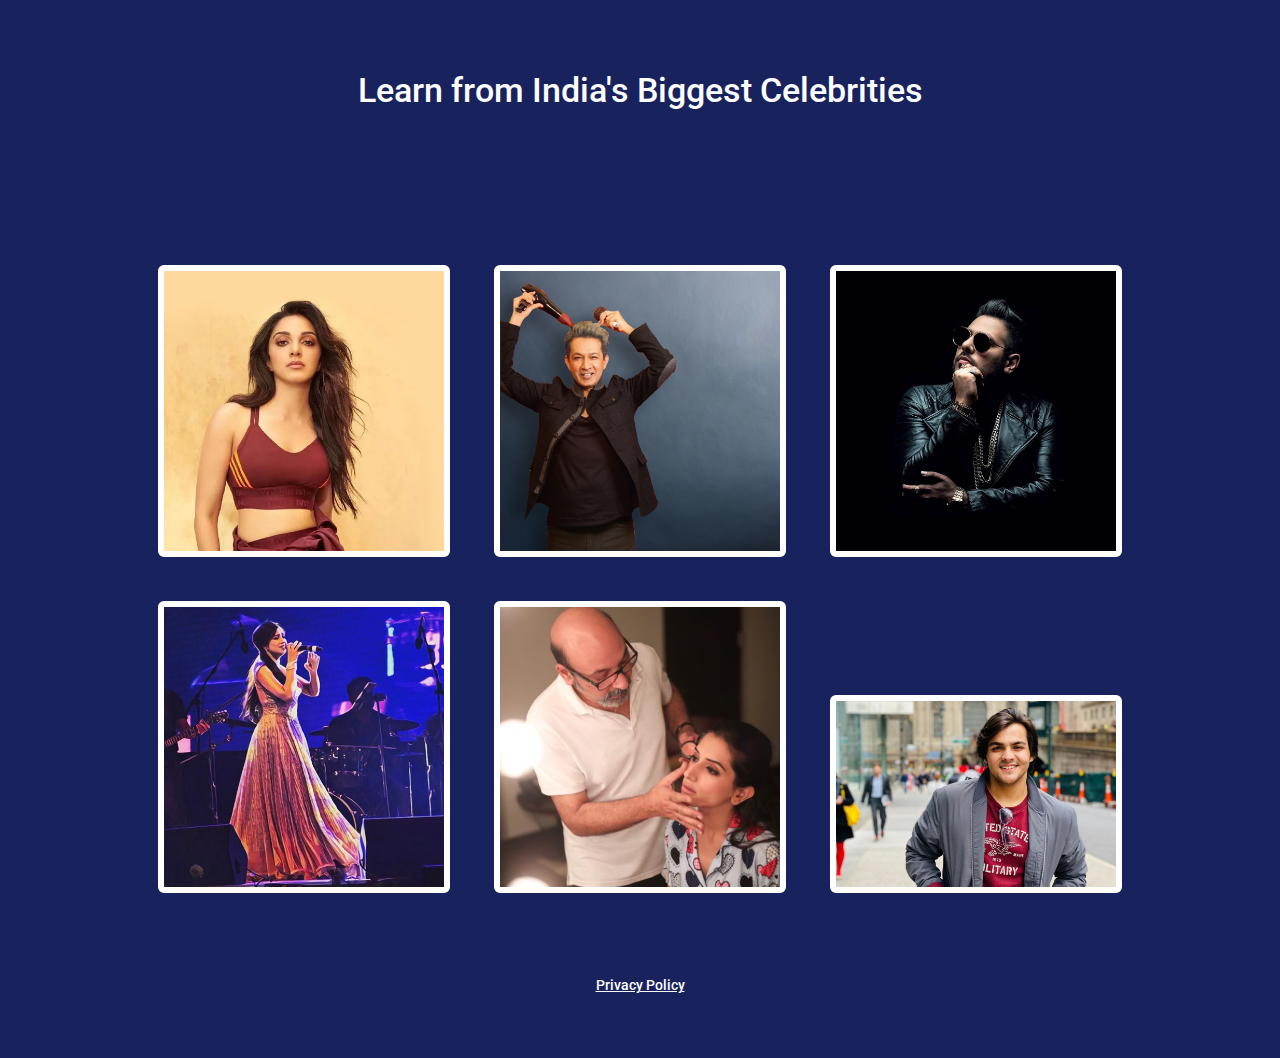
<file: index.html>
<!DOCTYPE html>
<html xmlns="http://www.w3.org/1999/xhtml" dir="ltr" lang="en-US">

<head>
    <meta http-equiv="Content-Type" content="text/html; charset=UTF-8" />
    <meta http-equiv="X-UA-Compatible" content="IE=edge" />
    <meta name="viewport" content="width=device-width, initial-scale=1.0" />
    <title>Learn from India's Biggest Celebrities</title>
    <link href="https://fonts.googleapis.com/css2?family=Roboto:wght@500&display=swap" rel="stylesheet">
    <link rel="stylesheet" type="text/css" href="style.css" />
<script>
    // load Branch
    (function(b,r,a,n,c,h,_,s,d,k){if(!b[n]||!b[n]._q){for(;s<_.length;)c(h,_[s++]);d=r.createElement(a);d.async=1;d.src="https://cdn.branch.io/branch-latest.min.js";k=r.getElementsByTagName(a)[0];k.parentNode.insertBefore(d,k);b[n]=h}})(window,document,"script","branch",function(b,r){b[r]=function(){b._q.push([r,arguments])}},{_q:[],_v:1},"addListener applyCode autoAppIndex banner closeBanner closeJourney creditHistory credits data deepview deepviewCta first getCode init link logout redeem referrals removeListener sendSMS setBranchViewData setIdentity track validateCode trackCommerceEvent logEvent disableTracking".split(" "), 0);
    // init Branch
    branch.init('key_live_pcN4A1gP6v6O4OlBfapgAcbhtvpzSSki');
    function loadBranch() {
        branch.logEvent('learnfromcelebs_LP_view',"New landing page");
}
</script>
</head>

<body onload="loadBranch()">
    <div class="main-wraper">

        <h1>Learn from India's Biggest Celebrities</h1>

        <div class="image-wrap">
            <img src="images/1.jpg" alt="Celebrities" />
            <img src="images/2.jpg" alt="Celebrities" />
            <img src="images/4.jpg" alt="Celebrities" />
            <img src="images/5.jpg" alt="Celebrities" />
            <img src="images/6.jpg" alt="Celebrities" />
            <img src="images/3.jpg" alt="Celebrities" />

        </div>
        <a href="privacy-policy.html">Privacy Policy</a>

    </div>

</body>

</html>
</file>
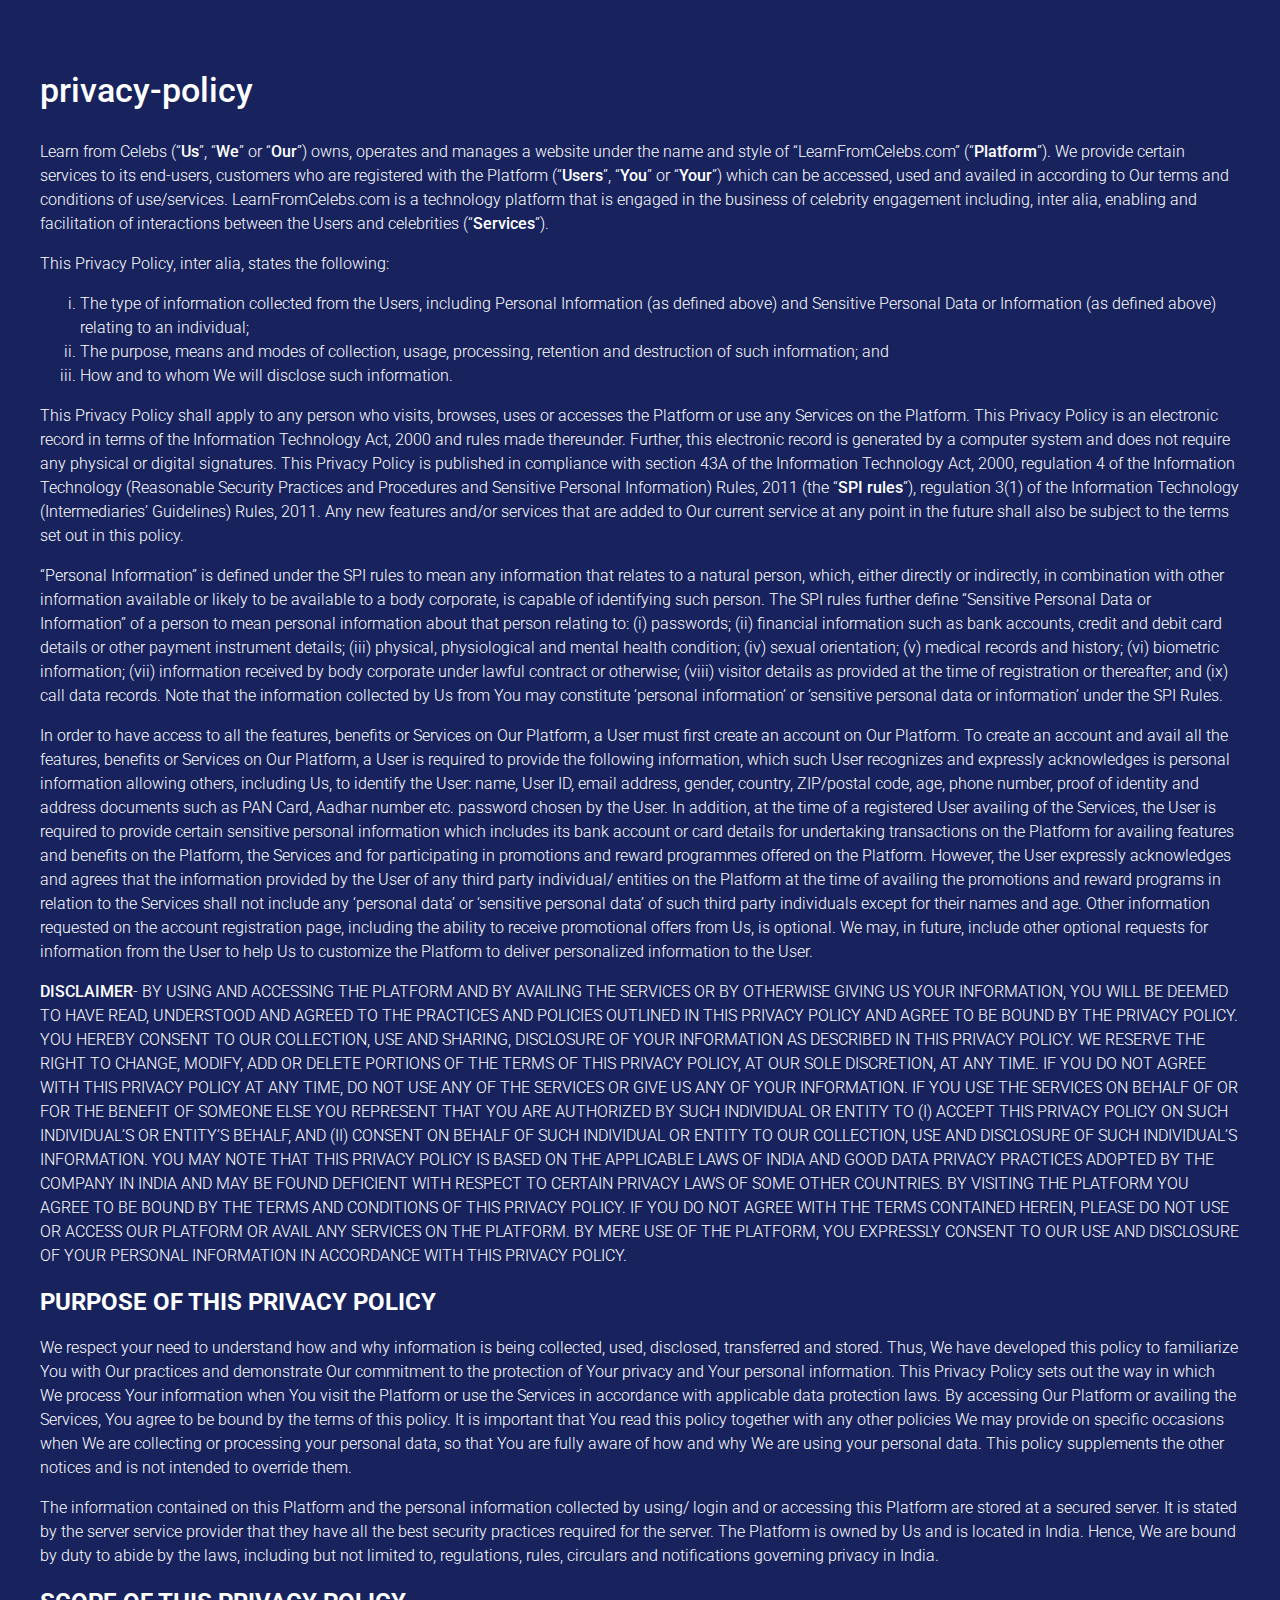
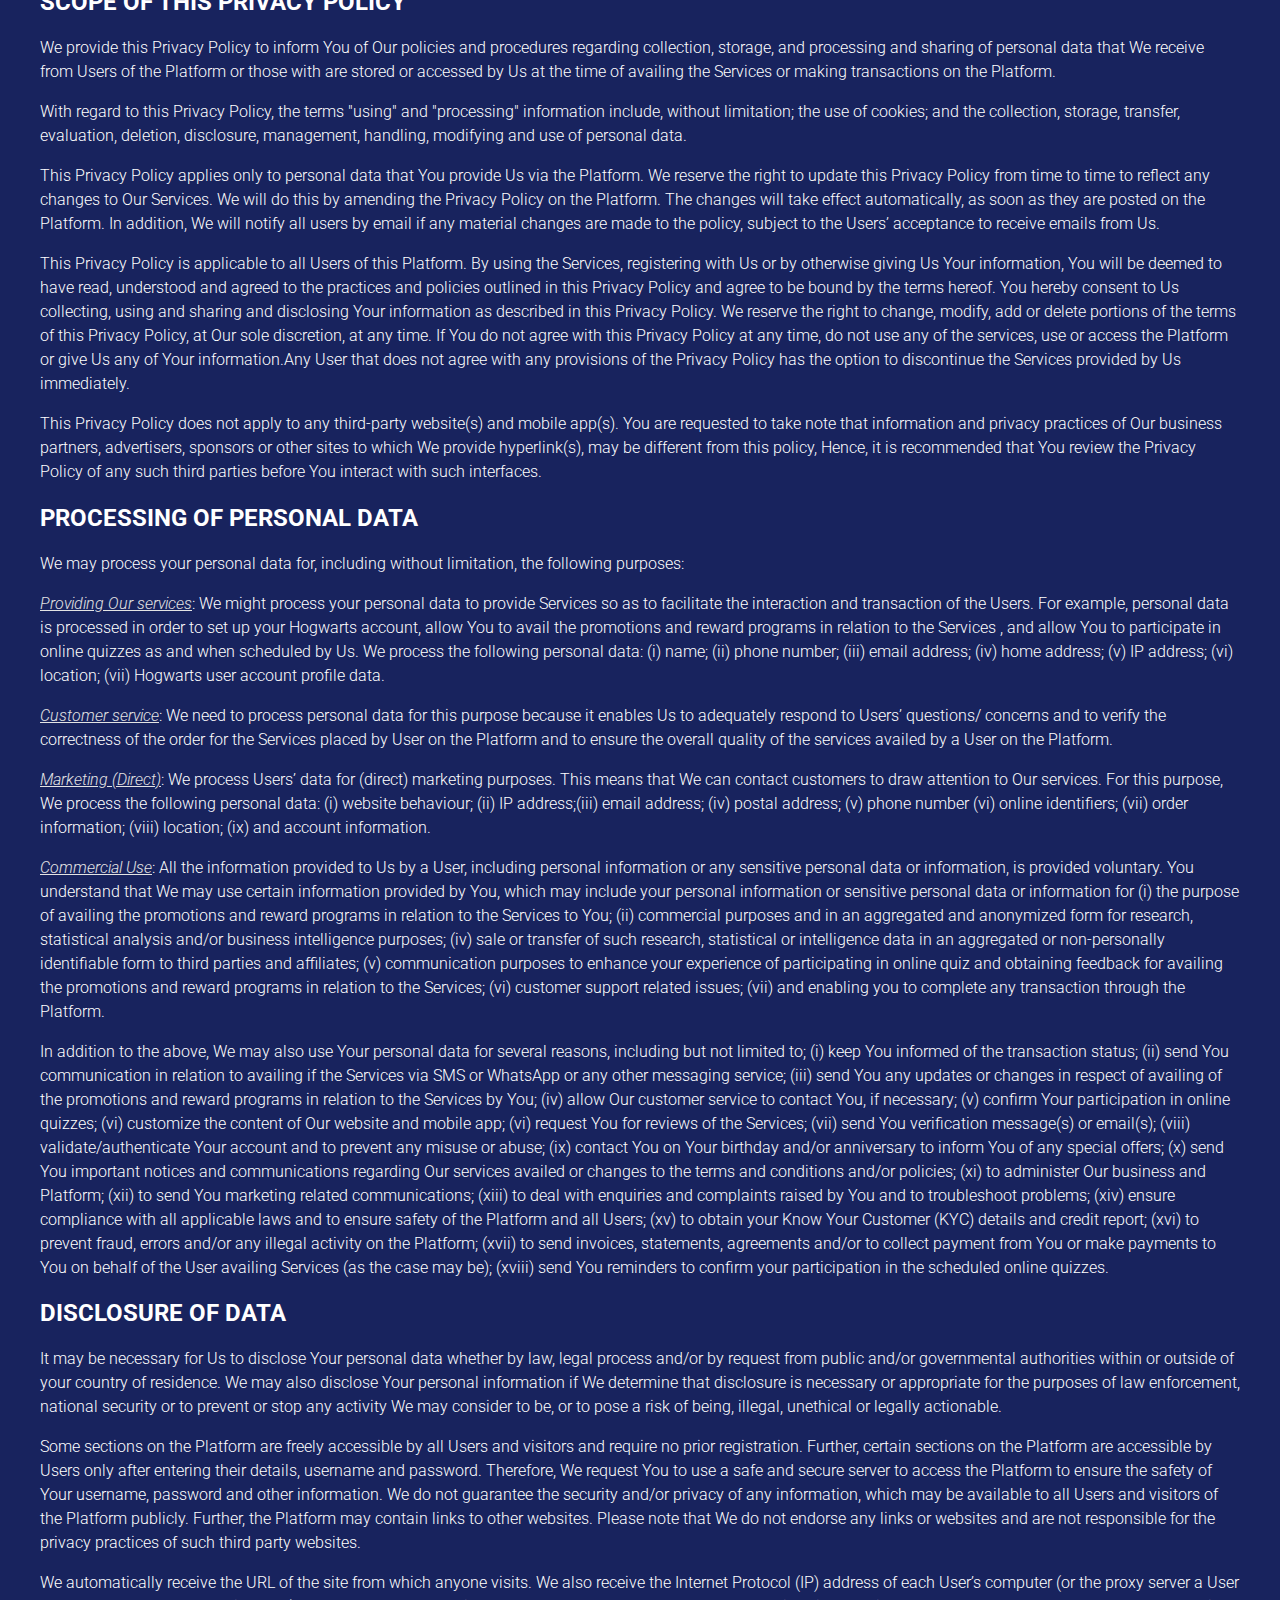
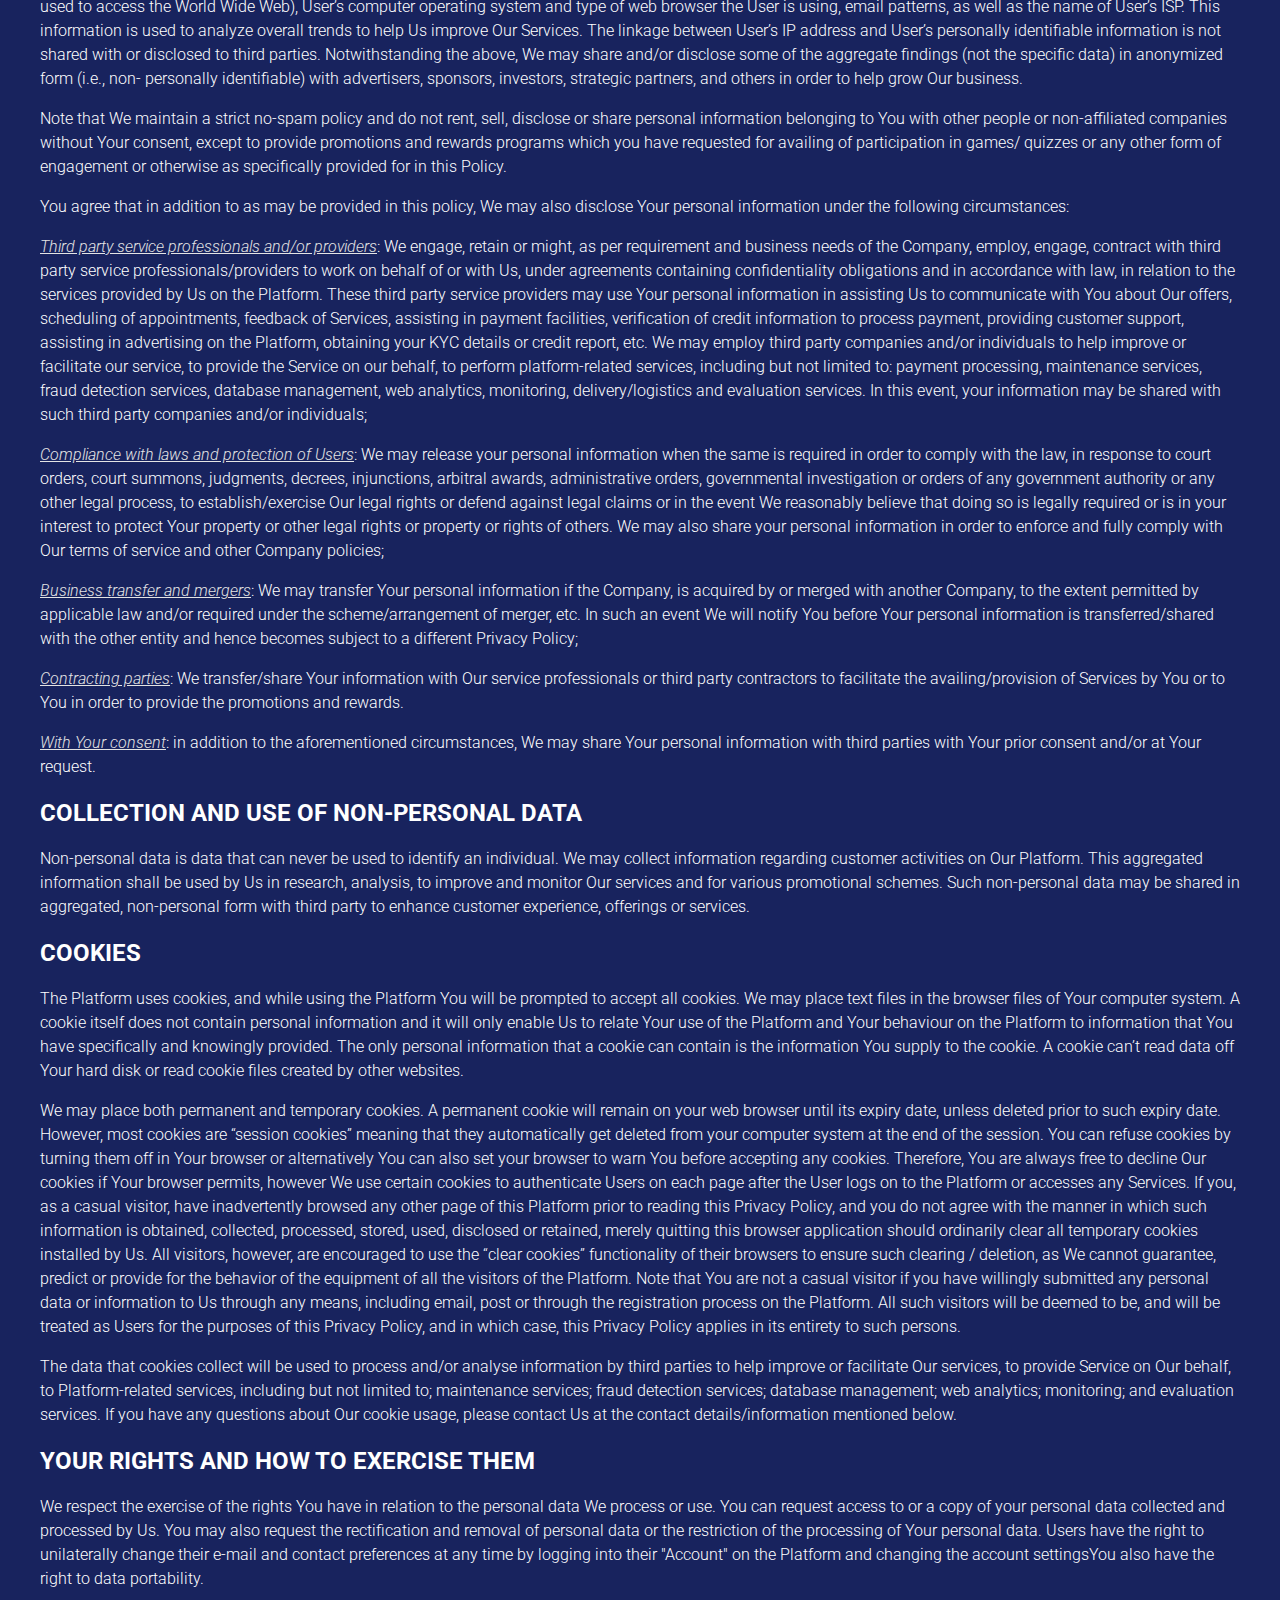
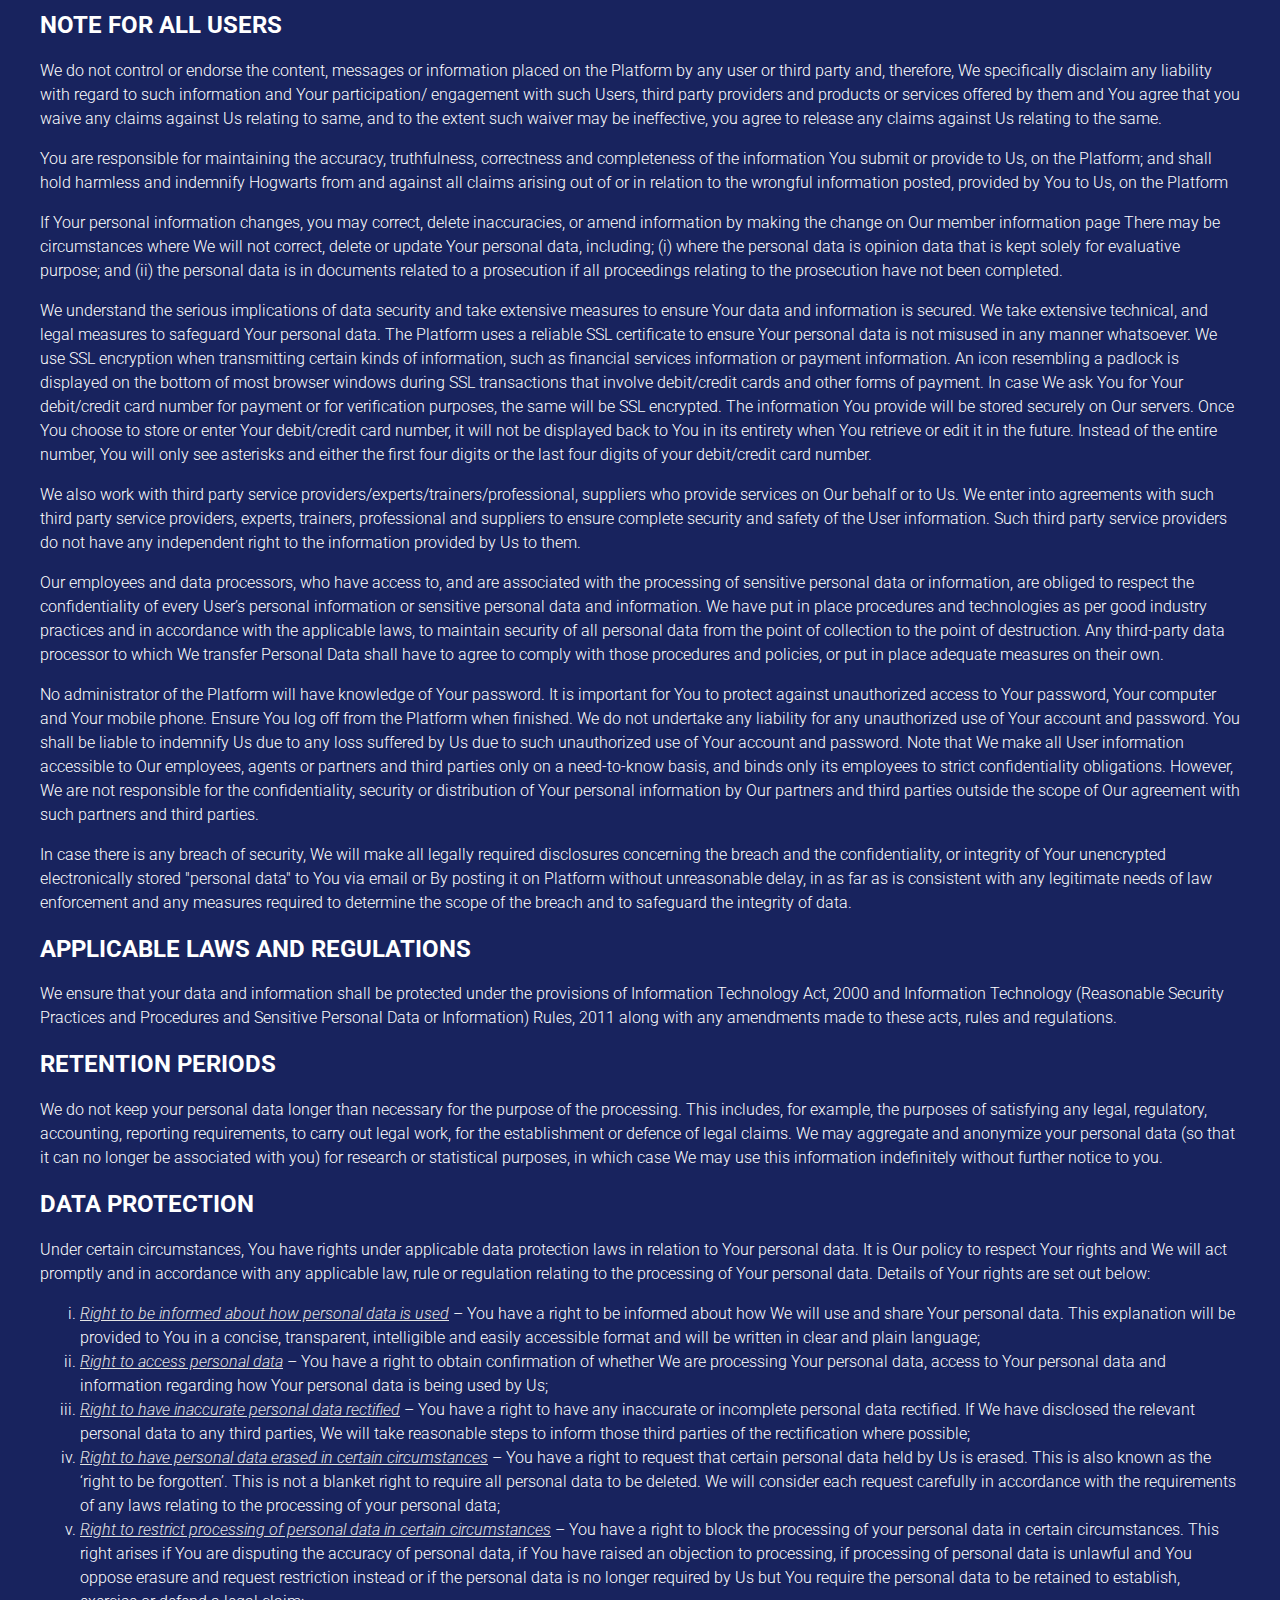
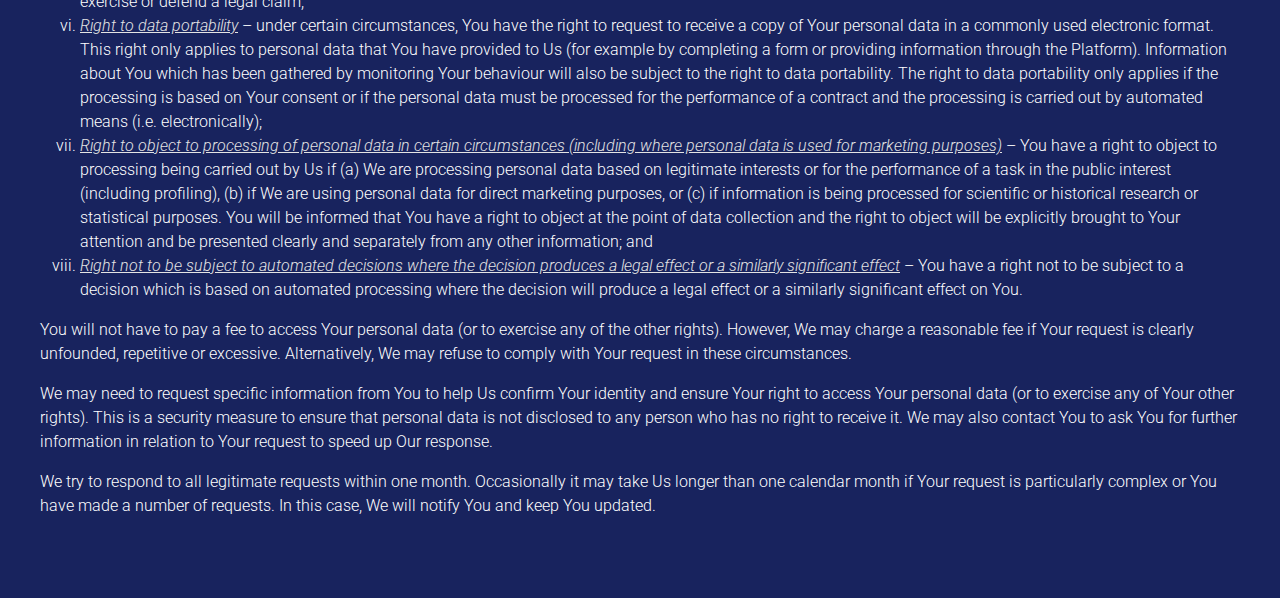
<file: privacy-policy.html>
<!DOCTYPE html>
<html xmlns="http://www.w3.org/1999/xhtml" dir="ltr" lang="en-US">

<head>
    <meta http-equiv="Content-Type" content="text/html; charset=UTF-8" />
    <meta http-equiv="X-UA-Compatible" content="IE=edge" />
    <meta name="viewport" content="width=device-width, initial-scale=1.0" />
    <title>Learn from India's Biggest Celebrities privacy-policy</title>
    <link href="https://fonts.googleapis.com/css2?family=Roboto:wght@300;500&display=swap" rel="stylesheet">
    <link rel="stylesheet" type="text/css" href="style.css" />
</head>

<body>
    <div class="main-wraper privacy-policy">

        <h1>privacy-policy</h1>
        <p>Learn from Celebs (“<b>Us</b>”, “<b>We</b>” or “<b>Our</b>”) owns, operates and manages a website under the name and
            style of “LearnFromCelebs.com” (“<b>Platform</b>”). We provide certain services to its end-users,
            customers who are registered with the Platform (“<b>Users</b>”, “<b>You</b>” or “<b>Your</b>”) which can be accessed,
            used and availed in according to Our terms and conditions of use/services. LearnFromCelebs.com is a
            technology platform that is engaged in the business of celebrity engagement including, inter alia, enabling
            and facilitation of interactions between the Users and celebrities (“<b>Services</b>”).</p>
        <p>This Privacy Policy, inter alia, states the following:</p>
        <ol>
            <li>The type of information collected from the Users, including Personal Information (as defined
                above) and Sensitive Personal Data or Information (as defined above) relating to an individual;</li>
            <li>The purpose, means and modes of collection, usage, processing, retention and destruction of
                such information; and</li>
            <li>How and to whom We will disclose such information.</li>
        </ol>
        <p>This Privacy Policy shall apply to any person who visits, browses, uses or accesses the Platform or use
            any Services on the Platform. This Privacy Policy is an electronic record in terms of the Information
            Technology Act, 2000 and rules made thereunder. Further, this electronic record is generated by a
            computer system and does not require any physical or digital signatures. This Privacy Policy is
            published in compliance with section 43A of the Information Technology Act, 2000, regulation 4 of
            the Information Technology (Reasonable Security Practices and Procedures and Sensitive Personal
            Information) Rules, 2011 (the “<b>SPI rules</b>”), regulation 3(1) of the Information Technology
            (Intermediaries’ Guidelines) Rules, 2011. Any new features and/or services that are added to Our
            current service at any point in the future shall also be subject to the terms set out in this policy.</p>
        <p>“Personal Information” is defined under the SPI rules to mean any information that relates to a natural
            person, which, either directly or indirectly, in combination with other information available or likely to
            be available to a body corporate, is capable of identifying such person. The SPI rules further define
            “Sensitive Personal Data or Information” of a person to mean personal information about that person
            relating to: (i) passwords; (ii) financial information such as bank accounts, credit and debit card details
            or other payment instrument details; (iii) physical, physiological and mental health condition; (iv)
            sexual orientation; (v) medical records and history; (vi) biometric information; (vii) information
            received by body corporate under lawful contract or otherwise; (viii) visitor details as provided at the
            time of registration or thereafter; and (ix) call data records. Note that the information collected by Us
            from You may constitute ‘personal information’ or ‘sensitive personal data or information’ under the
            SPI Rules.</p>
        <p>In order to have access to all the features, benefits or Services on Our Platform, a User must first create
            an account on Our Platform. To create an account and avail all the features, benefits or Services on
            Our Platform, a User is required to provide the following information, which such User recognizes and
            expressly acknowledges is personal information allowing others, including Us, to identify the User:
            name, User ID, email address, gender, country, ZIP/postal code, age, phone number, proof of identity
            and address documents such as PAN Card, Aadhar number etc. password chosen by the User. In addition,
            at the time of a registered User availing of the Services, the User is required to provide certain
            sensitive personal information which includes its bank account or card details for undertaking
            transactions on the Platform for availing features and benefits on the Platform, the Services and for
            participating in promotions and reward programmes offered on the Platform. However, the User
            expressly acknowledges and agrees that the information provided by the User of any third party
            individual/ entities on the Platform at the time of availing the promotions and reward programs in
            relation to the Services shall not include any ‘personal data’ or ‘sensitive personal data’ of such third
            party individuals except for their names and age. Other information requested on the account
            registration page, including the ability to receive promotional offers from Us, is optional. We may, in
            future, include other optional requests for information from the User to help Us to customize the
            Platform to deliver personalized information to the User.</p>
        <p><b>DISCLAIMER</b>- BY USING AND ACCESSING THE PLATFORM AND BY AVAILING THE
            SERVICES OR BY OTHERWISE GIVING US YOUR INFORMATION, YOU WILL BE DEEMED
            TO HAVE READ, UNDERSTOOD AND AGREED TO THE PRACTICES AND POLICIES
            OUTLINED IN THIS PRIVACY POLICY AND AGREE TO BE BOUND BY THE PRIVACY
            POLICY. YOU HEREBY CONSENT TO OUR COLLECTION, USE AND SHARING,
            DISCLOSURE OF YOUR INFORMATION AS DESCRIBED IN THIS PRIVACY POLICY. WE
            RESERVE THE RIGHT TO CHANGE, MODIFY, ADD OR DELETE PORTIONS OF THE TERMS
            OF THIS PRIVACY POLICY, AT OUR SOLE DISCRETION, AT ANY TIME. IF YOU DO NOT
            AGREE WITH THIS PRIVACY POLICY AT ANY TIME, DO NOT USE ANY OF THE
            SERVICES OR GIVE US ANY OF YOUR INFORMATION. IF YOU USE THE SERVICES ON
            BEHALF OF OR FOR THE BENEFIT OF SOMEONE ELSE YOU REPRESENT THAT YOU ARE
            AUTHORIZED BY SUCH INDIVIDUAL OR ENTITY TO (I) ACCEPT THIS PRIVACY POLICY
            ON SUCH INDIVIDUAL’S OR ENTITY’S BEHALF, AND (II) CONSENT ON BEHALF OF
            SUCH INDIVIDUAL OR ENTITY TO OUR COLLECTION, USE AND DISCLOSURE OF SUCH
            INDIVIDUAL’S INFORMATION. YOU MAY NOTE THAT THIS PRIVACY POLICY IS BASED
            ON THE APPLICABLE LAWS OF INDIA AND GOOD DATA PRIVACY PRACTICES
            ADOPTED BY THE COMPANY IN INDIA AND MAY BE FOUND DEFICIENT WITH RESPECT
            TO CERTAIN PRIVACY LAWS OF SOME OTHER COUNTRIES. BY VISITING THE
            PLATFORM YOU AGREE TO BE BOUND BY THE TERMS AND CONDITIONS OF THIS
            PRIVACY POLICY. IF YOU DO NOT AGREE WITH THE TERMS CONTAINED HEREIN,
            PLEASE DO NOT USE OR ACCESS OUR PLATFORM OR AVAIL ANY SERVICES ON THE
            PLATFORM. BY MERE USE OF THE PLATFORM, YOU EXPRESSLY CONSENT TO OUR USE
            AND DISCLOSURE OF YOUR PERSONAL INFORMATION IN ACCORDANCE WITH THIS
            PRIVACY POLICY.</p>
        <h2>PURPOSE OF THIS PRIVACY POLICY</h2>
        <p>We respect your need to understand how and why information is being collected, used, disclosed,
            transferred and stored. Thus, We have developed this policy to familiarize You with Our practices and
            demonstrate Our commitment to the protection of Your privacy and Your personal information. This
            Privacy Policy sets out the way in which We process Your information when You visit the Platform or
            use the Services in accordance with applicable data protection laws. By accessing Our Platform or
            availing the Services, You agree to be bound by the terms of this policy. It is important that You read
            this policy together with any other policies We may provide on specific occasions when We are
            collecting or processing your personal data, so that You are fully aware of how and why We are using
            your personal data. This policy supplements the other notices and is not intended to override them.</p>
        <p>The information contained on this Platform and the personal information collected by using/ login and
            or accessing this Platform are stored at a secured server. It is stated by the server service provider that
            they have all the best security practices required for the server. The Platform is owned by Us and is
            located in India. Hence, We are bound by duty to abide by the laws, including but not limited to,
            regulations, rules, circulars and notifications governing privacy in India.</p>
        <h2>SCOPE OF THIS PRIVACY POLICY</h2>
        <p>We provide this Privacy Policy to inform You of Our policies and procedures regarding collection,
            storage, and processing and sharing of personal data that We receive from Users of the Platform or
            those with are stored or accessed by Us at the time of availing the Services or making transactions on
            the Platform.</p>
        <p>With regard to this Privacy Policy, the terms "using" and "processing" information include, without
            limitation; the use of cookies; and the collection, storage, transfer, evaluation, deletion, disclosure,
            management, handling, modifying and use of personal data.</p>
        <p>This Privacy Policy applies only to personal data that You provide Us via the Platform. We reserve the
            right to update this Privacy Policy from time to time to reflect any changes to Our Services. We will
            do this by amending the Privacy Policy on the Platform. The changes will take effect automatically, as
             soon as they are posted on the Platform. In addition, We will notify all users by email if any
            material
            changes are made to the policy, subject to the Users’ acceptance to receive emails from Us.</p>
        <p>This Privacy Policy is applicable to all Users of this Platform. By using the Services, registering with
            Us or by otherwise giving Us Your information, You will be deemed to have read, understood and
            agreed to the practices and policies outlined in this Privacy Policy and agree to be bound by the terms
            hereof. You hereby consent to Us collecting, using and sharing and disclosing Your information as
            described in this Privacy Policy. We reserve the right to change, modify, add or delete portions of the
            terms of this Privacy Policy, at Our sole discretion, at any time. If You do not agree with this Privacy
            Policy at any time, do not use any of the services, use or access the Platform or give Us any of Your
            information.Any User that does not agree with any provisions of the Privacy Policy has the option to
            discontinue the Services provided by Us immediately.</p>
        <p>This Privacy Policy does not apply to any third-party website(s) and mobile app(s). You are requested
            to take note that information and privacy practices of Our business partners, advertisers, sponsors or
            other sites to which We provide hyperlink(s), may be different from this policy, Hence, it is
            recommended that You review the Privacy Policy of any such third parties before You interact with
            such interfaces.</p>

        <h2>PROCESSING OF PERSONAL DATA</h2>
        <p>We may process your personal data for, including without limitation, the following purposes:</p>
        <p><i>Providing Our services</i>: We might process your personal data to provide Services so as to facilitate the
            interaction and transaction of the Users. For example, personal data is processed in order to set up your
            Hogwarts account, allow You to avail the promotions and reward programs in relation to the Services ,
            and allow You to participate in online quizzes as and when scheduled by Us. We process the following
            personal data: (i) name; (ii) phone number; (iii) email address; (iv) home address; (v) IP address; (vi)
            location; (vii) Hogwarts user account profile data.</p>
        <p><i>Customer service</i>: We need to process personal data for this purpose because it enables Us to
            adequately respond to Users’ questions/ concerns and to verify the correctness of the order for the
            Services placed by User on the Platform and to ensure the overall quality of the services availed by a
            User on the Platform.</p>
        <p><i>Marketing (Direct)</i>: We process Users’ data for (direct) marketing purposes. This means that We can
            contact customers to draw attention to Our services. For this purpose, We process the following
            personal data: (i) website behaviour; (ii) IP address;(iii) email address; (iv) postal address; (v) phone
            number (vi) online identifiers; (vii) order information; (viii) location; (ix) and account information.</p>
        <p><i>Commercial Use</i>: All the information provided to Us by a User, including personal information or any
            sensitive personal data or information, is provided voluntary. You understand that We may use certain
            information provided by You, which may include your personal information or sensitive personal data
            or information for (i) the purpose of availing the promotions and reward programs in relation to the
            Services to You; (ii) commercial purposes and in an aggregated and anonymized form for research,
            statistical analysis and/or business intelligence purposes; (iv) sale or transfer of such research,
            statistical or intelligence data in an aggregated or non-personally identifiable form to third parties and
            affiliates; (v) communication purposes to enhance your experience of participating in online quiz and
            obtaining feedback for availing the promotions and reward programs in relation to the Services; (vi)
            customer support related issues; (vii) and enabling you to complete any transaction through the
            Platform.</p>
        <p>In addition to the above, We may also use Your personal data for several reasons, including but not
            limited to; (i) keep You informed of the transaction status; (ii) send You communication in relation to
            availing if the Services via SMS or WhatsApp or any other messaging service; (iii) send You any
            updates or changes in respect of availing of the promotions and reward programs in relation to the
            Services by You; (iv) allow Our customer service to contact You, if necessary; (v) confirm Your
             participation in online quizzes; (vi) customize the content of Our website and mobile app; (vi)
            request
            You for reviews of the Services; (vii) send You verification message(s) or email(s); (viii)
            validate/authenticate Your account and to prevent any misuse or abuse; (ix) contact You on Your
            birthday and/or anniversary to inform You of any special offers; (x) send You important notices and
            communications regarding Our services availed or changes to the terms and conditions and/or policies;
            (xi) to administer Our business and Platform; (xii) to send You marketing related communications;
            (xiii) to deal with enquiries and complaints raised by You and to troubleshoot problems; (xiv) ensure
            compliance with all applicable laws and to ensure safety of the Platform and all Users; (xv) to obtain
            your Know Your Customer (KYC) details and credit report; (xvi) to prevent fraud, errors and/or any
            illegal activity on the Platform; (xvii) to send invoices, statements, agreements and/or to collect
            payment from You or make payments to You on behalf of the User availing Services (as the case may
            be); (xviii) send You reminders to confirm your participation in the scheduled online quizzes.</p>
        <h2>DISCLOSURE OF DATA</h2>
        <p>It may be necessary for Us to disclose Your personal data whether by law, legal process and/or by
            request from public and/or governmental authorities within or outside of your country of residence.
            We may also disclose Your personal information if We determine that disclosure is necessary or
            appropriate for the purposes of law enforcement, national security or to prevent or stop any activity
            We may consider to be, or to pose a risk of being, illegal, unethical or legally actionable.</p>
        <p>Some sections on the Platform are freely accessible by all Users and visitors and require no prior
            registration. Further, certain sections on the Platform are accessible by Users only after entering their
            details, username and password. Therefore, We request You to use a safe and secure server to access
            the Platform to ensure the safety of Your username, password and other information. We do not
            guarantee the security and/or privacy of any information, which may be available to all Users and
            visitors of the Platform publicly. Further, the Platform may contain links to other websites. Please note
            that We do not endorse any links or websites and are not responsible for the privacy practices of such
            third party websites.</p>
        <p>We automatically receive the URL of the site from which anyone visits. We also receive the Internet
            Protocol (IP) address of each User’s computer (or the proxy server a User used to access the World
            Wide Web), User’s computer operating system and type of web browser the User is using, email
            patterns, as well as the name of User’s ISP. This information is used to analyze overall trends to help
            Us improve Our Services. The linkage between User’s IP address and User’s personally identifiable
            information is not shared with or disclosed to third parties. Notwithstanding the above, We may share
            and/or disclose some of the aggregate findings (not the specific data) in anonymized form (i.e., non-
            personally identifiable) with advertisers, sponsors, investors, strategic partners, and others in order to
            help grow Our business.</p>
        <p>Note that We maintain a strict no-spam policy and do not rent, sell, disclose or share personal
            information belonging to You with other people or non-affiliated companies without Your consent,
            except to provide promotions and rewards programs which you have requested for availing of
            participation in games/ quizzes or any other form of engagement or otherwise as specifically provided
            for in this Policy.</p>
        <p>You agree that in addition to as may be provided in this policy, We may also disclose Your personal
            information under the following circumstances:</p>
        <p><i>Third party service professionals and/or providers</i>: We engage, retain or might, as per requirement
            and business needs of the Company, employ, engage, contract with third party service
            professionals/providers to work on behalf of or with Us, under agreements containing confidentiality
            obligations and in accordance with law, in relation to the services provided by Us on the Platform.
            These third party service providers may use Your personal information in assisting Us to communicate
            with You about Our offers, scheduling of appointments, feedback of Services, assisting in payment
            facilities, verification of credit information to process payment, providing customer support, assisting
            in advertising on the Platform, obtaining your KYC details or credit report, etc. We may employ third
            party companies and/or individuals to help improve or facilitate our service, to provide the Service on
            our behalf, to perform platform-related services, including but not limited to: payment processing,
            maintenance services, fraud detection services, database management, web analytics, monitoring,
            delivery/logistics and evaluation services. In this event, your information may be shared with such
            third party companies and/or individuals;</p>
        <p><i>Compliance with laws and protection of Users</i>: We may release your personal information when the
            same is required in order to comply with the law, in response to court orders, court summons,
            judgments, decrees, injunctions, arbitral awards, administrative orders, governmental investigation or
            orders of any government authority or any other legal process, to establish/exercise Our legal rights or
            defend against legal claims or in the event We reasonably believe that doing so is legally required or is
            in your interest to protect Your property or other legal rights or property or rights of others. We may
            also share your personal information in order to enforce and fully comply with Our terms of service
            and other Company policies;</p>
        <p><i>Business transfer and mergers</i>: We may transfer Your personal information if the Company, is
            acquired by or merged with another Company, to the extent permitted by applicable law and/or
            required under the scheme/arrangement of merger, etc. In such an event We will notify You before
            Your personal information is transferred/shared with the other entity and hence becomes subject to a
            different Privacy Policy;</p>
        <p><i>Contracting parties</i>: We transfer/share Your information with Our service professionals or third party
            contractors to facilitate the availing/provision of Services by You or to You in order to provide the
            promotions and rewards.</p>
        <p><i>With Your consent</i>: in addition to the aforementioned circumstances, We may share Your personal
            information with third parties with Your prior consent and/or at Your request.</p>
        <h2>COLLECTION AND USE OF NON-PERSONAL DATA</h2>
        <p>Non-personal data is data that can never be used to identify an individual. We may collect information
            regarding customer activities on Our Platform. This aggregated information shall be used by Us in
            research, analysis, to improve and monitor Our services and for various promotional schemes. Such
            non-personal data may be shared in aggregated, non-personal form with third party to enhance
            customer experience, offerings or services.</p>
        <h2>COOKIES</h2>
        <p>The Platform uses cookies, and while using the Platform You will be prompted to accept all cookies.
            We may place text files in the browser files of Your computer system. A cookie itself does not contain
            personal information and it will only enable Us to relate Your use of the Platform and Your behaviour
            on the Platform to information that You have specifically and knowingly provided. The only personal
            information that a cookie can contain is the information You supply to the cookie. A cookie can’t read
            data off Your hard disk or read cookie files created by other websites.</p>
        <p>We may place both permanent and temporary cookies. A permanent cookie will remain on your web
            browser until its expiry date, unless deleted prior to such expiry date. However, most cookies are
            “session cookies” meaning that they automatically get deleted from your computer system at the end
            of the session. You can refuse cookies by turning them off in Your browser or alternatively You can
            also set your browser to warn You before accepting any cookies. Therefore, You are always free to
            decline Our cookies if Your browser permits, however We use certain cookies to authenticate Users on
            each page after the User logs on to the Platform or accesses any Services. If you, as a casual visitor,
            have inadvertently browsed any other page of this Platform prior to reading this Privacy Policy, and
            you do not agree with the manner in which such information is obtained, collected, processed, stored,
            used, disclosed or retained, merely quitting this browser application should ordinarily clear all
            temporary cookies installed by Us. All visitors, however, are encouraged to use the “clear cookies”
            functionality of their browsers to ensure such clearing / deletion, as We cannot guarantee, predict or
            provide for the behavior of the equipment of all the visitors of the Platform. Note that You are not a
            casual visitor if you have willingly submitted any personal data or information to Us through any
            means, including email, post or through the registration process on the Platform. All such visitors will
            be deemed to be, and will be treated as Users for the purposes of this Privacy Policy, and in which
            case, this Privacy Policy applies in its entirety to such persons.</p>
        <p>The data that cookies collect will be used to process and/or analyse information by third parties to help
            improve or facilitate Our services, to provide Service on Our behalf, to Platform-related services,
            including but not limited to; maintenance services; fraud detection services; database management;
            web analytics; monitoring; and evaluation services. If you have any questions about Our cookie usage,
            please contact Us at the contact details/information mentioned below.</p>
        <h2>YOUR RIGHTS AND HOW TO EXERCISE THEM</h2>
        <p>We respect the exercise of the rights You have in relation to the personal data We process or use. You
            can request access to or a copy of your personal data collected and processed by Us. You may also
            request the rectification and removal of personal data or the restriction of the processing of Your
            personal data. Users have the right to unilaterally change their e-mail and contact preferences at any
            time by logging into their "Account" on the Platform and changing the account settingsYou also have
            the right to data portability.</p>
        <h2>NOTE FOR ALL USERS</h2>
        <p>We do not control or endorse the content, messages or information placed on the Platform by any user
            or third party and, therefore, We specifically disclaim any liability with regard to such information and
            Your participation/ engagement with such Users, third party providers and products or services offered
            by them and You agree that you waive any claims against Us relating to same, and to the extent such
            waiver may be ineffective, you agree to release any claims against Us relating to the same.</p>
        <p>You are responsible for maintaining the accuracy, truthfulness, correctness and completeness of the
            information You submit or provide to Us, on the Platform; and shall hold harmless and indemnify
            Hogwarts from and against all claims arising out of or in relation to the wrongful information posted,
            provided by You to Us, on the Platform</p>
        <p>If Your personal information changes, you may correct, delete inaccuracies, or amend information by
            making the change on Our member information page There may be circumstances where We will not
            correct, delete or update Your personal data, including; (i) where the personal data is opinion data that
            is kept solely for evaluative purpose; and (ii) the personal data is in documents related to a prosecution
            if all proceedings relating to the prosecution have not been completed.</p>
        <p>We understand the serious implications of data security and take extensive measures to ensure Your
            data and information is secured. We take extensive technical, and legal measures to safeguard Your
            personal data. The Platform uses a reliable SSL certificate to ensure Your personal data is not misused
            in any manner whatsoever. We use SSL encryption when transmitting certain kinds of information,
            such as financial services information or payment information. An icon resembling a padlock is
            displayed on the bottom of most browser windows during SSL transactions that involve debit/credit
            cards and other forms of payment. In case We ask You for Your debit/credit card number for payment
            or for verification purposes, the same will be SSL encrypted. The information You provide will be
            stored securely on Our servers. Once You choose to store or enter Your debit/credit card number, it
            will not be displayed back to You in its entirety when You retrieve or edit it in the future. Instead of
            the entire number, You will only see asterisks and either the first four digits or the last four digits of
            your debit/credit card number.</p>
        <p>We also work with third party service providers/experts/trainers/professional, suppliers who provide
            services on Our behalf or to Us. We enter into agreements with such third party service providers,
            experts, trainers, professional and suppliers to ensure complete security and safety of the User
            information. Such third party service providers do not have any independent right to the information
            provided by Us to them.</p>
        <p>Our employees and data processors, who have access to, and are associated with the processing of
            sensitive personal data or information, are obliged to respect the confidentiality of every User’s
            personal information or sensitive personal data and information. We have put in place procedures and
            technologies as per good industry practices and in accordance with the applicable laws, to maintain
            security of all personal data from the point of collection to the point of destruction. Any third-party
            data processor to which We transfer Personal Data shall have to agree to comply with those procedures
            and policies, or put in place adequate measures on their own.</p>
        <p>No administrator of the Platform will have knowledge of Your password. It is important for You to
            protect against unauthorized access to Your password, Your computer and Your mobile phone. Ensure
            You log off from the Platform when finished. We do not undertake any liability for any unauthorized
            use of Your account and password. You shall be liable to indemnify Us due to any loss suffered by Us
            due to such unauthorized use of Your account and password. Note that We make all User information
            accessible to Our employees, agents or partners and third parties only on a need-to-know basis, and
            binds only its employees to strict confidentiality obligations. However, We are not responsible for the
            confidentiality, security or distribution of Your personal information by Our partners and third parties
            outside the scope of Our agreement with such partners and third parties.</p>
        <p>In case there is any breach of security, We will make all legally required disclosures concerning the
            breach and the confidentiality, or integrity of Your unencrypted electronically stored "personal data" to
            You via email or By posting it on Platform without unreasonable delay, in as far as is consistent with
            any legitimate needs of law enforcement and any measures required to determine the scope of the
            breach and to safeguard the integrity of data.</p>
        <h2>APPLICABLE LAWS AND REGULATIONS</h2>
        <p>We ensure that your data and information shall be protected under the provisions of Information
            Technology Act, 2000 and Information Technology (Reasonable Security Practices and Procedures
            and Sensitive Personal Data or Information) Rules, 2011 along with any amendments made to these
            acts, rules and regulations.</p>
        <h2>RETENTION PERIODS</h2>
        <p>We do not keep your personal data longer than necessary for the purpose of the processing. This
            includes, for example, the purposes of satisfying any legal, regulatory, accounting, reporting
            requirements, to carry out legal work, for the establishment or defence of legal claims. We may
            aggregate and anonymize your personal data (so that it can no longer be associated with you) for
            research or statistical purposes, in which case We may use this information indefinitely without further
            notice to you.</p>
        <h2>DATA PROTECTION</h2>
        <p>Under certain circumstances, You have rights under applicable data protection laws in relation to Your
            personal data. It is Our policy to respect Your rights and We will act promptly and in accordance with
            any applicable law, rule or regulation relating to the processing of Your personal data. Details of Your
            rights are set out below:</p>
        <ol>
            <li><i>Right to be informed about how personal data is used</i> – You have a right to be informed about
                how We will use and share Your personal data. This explanation will be provided to You in a concise,
                transparent, intelligible and easily accessible format and will be written in clear and
                plain language;</li>
            <li><i>Right to access personal data</i> – You have a right to obtain confirmation of whether We are
                processing Your personal data, access to Your personal data and information regarding how
                Your personal data is being used by Us;</li>
            <li><i>Right to have inaccurate personal data rectified</i> – You have a right to have any inaccurate or
                incomplete personal data rectified. If We have disclosed the relevant personal data to any third
                parties, We will take reasonable steps to inform those third parties of the rectification where
                possible;</li>
            <li><i>Right to have personal data erased in certain circumstances</i> – You have a right to request that
                certain personal data held by Us is erased. This is also known as the ‘right to be forgotten’.
                This is not a blanket right to require all personal data to be deleted. We will consider each
                request carefully in accordance with the requirements of any laws relating to the processing of
                your personal data;</li>
            <li><i>Right to restrict processing of personal data in certain circumstances</i> – You have a right to
                block the processing of your personal data in certain circumstances. This right arises if You
                are disputing the accuracy of personal data, if You have raised an objection to processing, if
                processing of personal data is unlawful and You oppose erasure and request restriction instead
                or if the personal data is no longer required by Us but You require the personal data to be
                retained to establish, exercise or defend a legal claim;</li>
            <li><i>Right to data portability</i> – under certain circumstances, You have the right to request to
                receive a copy of Your personal data in a commonly used electronic format. This right only
                applies to personal data that You have provided to Us (for example by completing a form or
                providing information through the Platform). Information about You which has been gathered
                by monitoring Your behaviour will also be subject to the right to data portability. The right to
                data portability only applies if the processing is based on Your consent or if the personal data
                must be processed for the performance of a contract and the processing is carried out by
                automated means (i.e. electronically);</li>
            <li><i>Right to object to processing of personal data in certain circumstances (including where
                personal data is used for marketing purposes)</i> – You have a right to object to processing being
                carried out by Us if (a) We are processing personal data based on legitimate interests or for the
                performance of a task in the public interest (including profiling), (b) if We are using personal
                data for direct marketing purposes, or (c) if information is being processed for scientific or
                historical research or statistical purposes. You will be informed that You have a right to object
                at the point of data collection and the right to object will be explicitly brought to Your
                attention and be presented clearly and separately from any other information; and</li>
            <li><i>Right not to be subject to automated decisions where the decision produces a legal effect or a
                similarly significant effect</i> – You have a right not to be subject to a decision which is based on
                automated processing where the decision will produce a legal effect or a similarly significant
                effect on You.</li>
        </ol>
        <p>You will not have to pay a fee to access Your personal data (or to exercise any of the other rights).
            However, We may charge a reasonable fee if Your request is clearly unfounded, repetitive or
            excessive. Alternatively, We may refuse to comply with Your request in these circumstances.</p>
        <p>We may need to request specific information from You to help Us confirm Your identity and ensure
            Your right to access Your personal data (or to exercise any of Your other rights). This is a security
            measure to ensure that personal data is not disclosed to any person who has no right to receive it. We
            may also contact You to ask You for further information in relation to Your request to speed up Our
            response.</p>
        <p>We try to respond to all legitimate requests within one month. Occasionally it may take Us longer than
            one calendar month if Your request is particularly complex or You have made a number of requests. In
            this case, We will notify You and keep You updated.</p>
    </div>

</body>

</html>
</file>
<file: style.css>
body{
    background:#18235E;
    color:#fff;
    margin:0;
    padding:0;
    font-family: 'Roboto', sans-serif;
    text-align:center;
    font-weight:500;
}
b,strong{
    font-weight:500;
}
div.main-wraper{
    padding-bottom:64px;
}
h1{
    font-weight:500;
    font-size:34px;
    margin-top:64px;
    line-height: 1.57;
}
.image-wrap{
    margin-top:108px;
}
img{
    max-width:280px;
    margin-right:40px;
    margin-top:40px;
    border: 6px solid #fff;
    border-radius: 6px;
}
div img:nth-child(3), div img:last-child{
    margin-right:0;
}
a{
    margin-top:80px;
    font-size:14px;
    color:#fff;
    text-decoration:underline;
    display:inline-block;
}
a:hover{
    text-decoration:none;
}
.privacy-policy{
    text-align:left;
    max-width:1200px;
    margin-left:auto;
    margin-right:auto;
    padding:0 15px;
}
.privacy-policy p,.privacy-policy li{
    font-size:16px;
    line-height:24px;
    font-weight:300;
}
.privacy-policy i{
    font-style: italic;
    text-decoration:underline;
    color:#e4e4e4;
    font-size:16px;
}
.privacy-policy ol{
    list-style-type:lower-roman;
}
@media(max-width:992px){
    div img:nth-child(2),div img:nth-child(4), div img:last-child{
        margin-right:0;
    } 
}
@media(max-width:767px){
    div.image-wrap img{
        margin:40px auto 0 auto;
        display:block;
    } 
    .main-wraper{
        padding:0 20px;
    }
}
</file>
